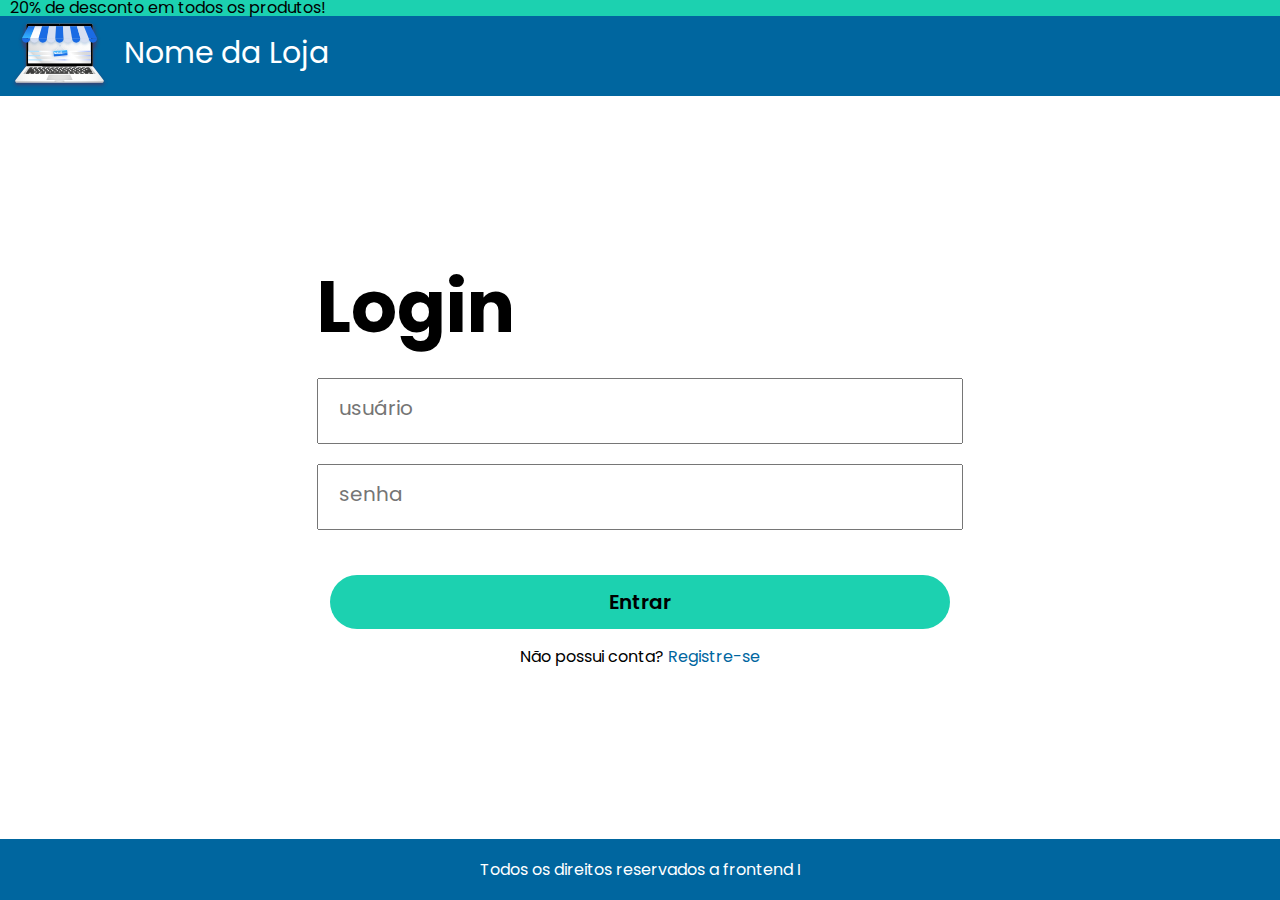
<file: index.html>
<!DOCTYPE html>
<html lang="pt-br">
<head>
  <meta charset="UTF-8">
  <meta http-equiv="X-UA-Compatible" content="IE=edge">
  <meta name="viewport" content="width=device-width, initial-scale=1.0">
  <link rel="preconnect" href="https://fonts.googleapis.com">
  <link rel="preconnect" href="https://fonts.gstatic.com" crossorigin>
  <!-- Evite usar muitos estilos de fonte. Use somente o que você usa. Muitos estilos demoram mais para carregar a página e podem gerar código inútil -->
  <link href="https://fonts.googleapis.com/css2?family=Poppins:ital,wght@0,100;0,200;0,300;0,400;0,500;0,600;0,700;0,800;0,900;1,100;1,200;1,300;1,400;1,500;1,600;1,700;1,800;1,900&display=swap" rel="stylesheet">
  
  <!-- isso não precisa ficar numa pasta separada -->
  <link rel="stylesheet" href="./css_reset/css_reset.css">
  
  <!-- Tente juntar todos os estilos numa pasta só. Ex. styles -->
  <link rel="stylesheet" href="./css/style.css">
  <title>Formulários Frontend I</title>
</head>

<body>

  <!-- Você não precisa nomear toda div ou section com "container". É redundante. use nome de classes mais auto-descritivas. Ex. topbar -->
  <div class="container__master__root">
    <header>
      <!-- Tente usar a metodologia BEM para nomear as classes. https://desenvolvimentoparaweb.com/css/bem/ -->
      <section class="container__header__one">
        <div class="container__header__one__child">
          <p>20% de desconto em todos os produtos!</p>
        </div>
      </section>

      <section class="container__header__two">
        <!-- Cuidado para não exagerar nas divs. Busque sempre um código mais limpo e conciso -->
        <div class="container__header__two__child">
          <div class="image__and__title">
            <img class='image__logo' src="./assets/imgs/logo_1.svg" alt="Logo do site">
            <!-- Tenha atenção ao uso correto das tags. Não é legal ter 2 h1 na mesma página. Seu código além de limpo precisa ser semântico e de fácil compreensão. Principalmente do papel de cada elemento dentro do código. -->
            <h1 class="title__home">Nome da Loja</h1>
          </div>
        </div>
      </section>
    </header>

    <main class="container__main">
      <div class="container__main__child">
        <!-- Porque essa div vazia? -->
        <div>
          <h1 class="title__main__child">Login</h1>
          <form class="login__form">
            <!-- Não use inputs sem labels. Detona a acessibilidade e torna o código menos semântico. -->
            <input class="input__form" type="text" placeholder="usuário">
            <!-- Usar o placeholder como label é uma má prática. https://www.felipefialho.com/blog/nao-use-placeholder-no-lugar-da-label/ -->
            <input class="input__form" type="password" placeholder="senha">
          </form>

          <div class="container__button__register">
            <!-- Button tá fora do form. Nesse caso você pode usar o <input type='submit'> -->
            <button class="button__open">Entrar</button>
            <!-- conhece a tag <small>? Como diriam meus amigos paulistas... da hora!-->
            <p>Não possui conta? <a class="link__button" href="#">Registre-se</a></p>
          </div>
        </div>
      </div>
    </main>

    <footer class="container__footer">
      <div class="container__footer__child">
        <div class="title__footer__child">Todos os direitos reservados a frontend I</div>
      </div>
    </footer>
  </div>
</body>

</html>
</file>
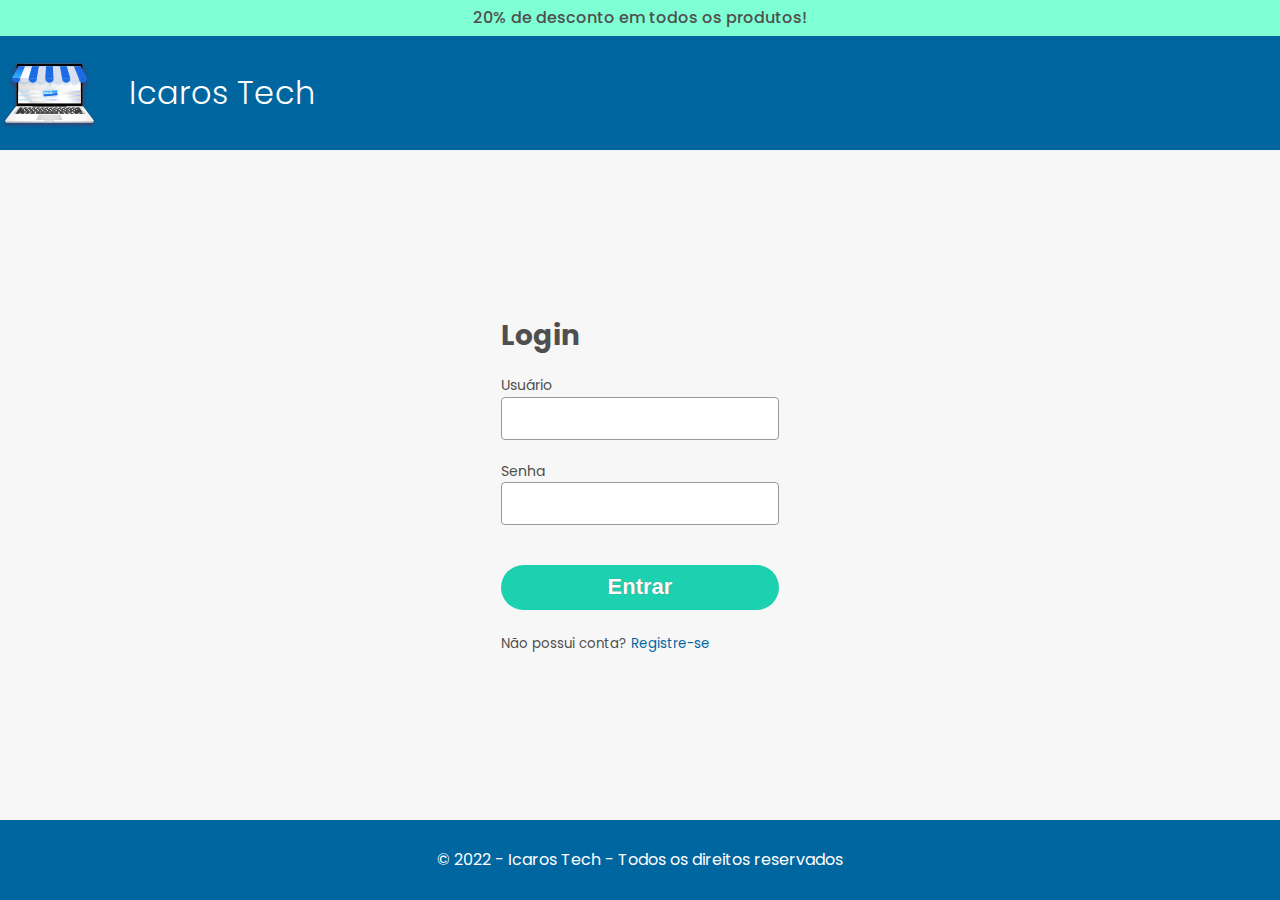
<file: new/index.html>
<!DOCTYPE html>
<html lang="en">
<head>
  <meta charset="UTF-8">
  <meta http-equiv="X-UA-Compatible" content="IE=edge">
  <meta name="viewport" content="width=device-width, initial-scale=1.0">
  <link rel="preconnect" href="https://fonts.googleapis.com">
  <link rel="preconnect" href="https://fonts.gstatic.com" crossorigin>
  <link href="https://fonts.googleapis.com/css2?family=Poppins:wght@300;400;500;700display=swap" rel="stylesheet">  
  <link rel="stylesheet" href="styles/reset.css">
  <link rel="stylesheet" href="styles/main.css">
  <link rel="stylesheet" href="styles/darkmode.css">
  <title>Formulários Frontend I</title>
</head>
<body>
  <header class="main__header">
    <section class="notifications">
      <p>20% de desconto em todos os produtos!</p>
    </section>
    <section class="topbar">
      <div class="topbar__container">
        <div class="brand">
          <img class='brand__logo' src="images/logo.svg" alt="Logo do site">
          <h1 class="brand__name">Icaros Tech</h1>
        </div>
      </div>
    </section>
  </header>
  <main class="main__content">
    <div class="main__container">
      <section class="login__form">
        <form action="#" class="form">
          <h2 class='form__title'>Login</h2>
          <div class="input-group">
            <label for="username">Usuário</label>
            <input type="text" id='username' name="username" required>
          </div>
          <div class="input-group">
            <label for="password">Senha</label>
            <input type="password" id='password' name="password" required>
          </div>
          <input type="submit" value="Entrar" class='form__submit'>
          <small class="form__help">Não possui conta? <a class='form__link' href="#">Registre-se</a></small>
        </form>
      </section>    
    </div>
  </main>
  <footer class="main__footer">
    <div class="footer__disclaimer">
      <p>&copy; 2022 - Icaros Tech - Todos os direitos reservados</p>
    </div>
  </footer>
</body>
</html>
</file>
<file: css/style.css>
/* 
Já comentei sobre os "Containers".
Veja que aqui no teu CSS esse termo 
'container' aparece 13 vezes. Isso dificulta
a compreensão do elemento real que estamos
trabalhando. Por isso classes mais descritivas
são melhores.

ex.

.topbar {...}
.topbar__container {...}
.topbar__header {...}
*/

/*************** header ******************/ 
.container__master__root {
  width: 100%; 
  height: 100vh;       
  display: flex; /* em linha */ 
  flex-direction: column; 
  justify-content: space-between;   
}

.container__header__one {
  background-color: #1CD1B0;   
} 

.container__header__one__child { 
  width: 1260px;  
  margin: 0 auto;    
}

.container__header__two {
  background-color: #00669F;  
}

.container__header__two__child {
  height: 80px; 
  width: 1260px;       
  margin: 0 auto;  
}

.image__and__title {
  display: flex;
  justify-content: flex-start; 
  align-items: center;  
}

.image__logo {
  margin-right: 15px; 
}

.title__home {
  font-size: 30px;
  font-weight: 400; 
  color: #fff;
}

/******************** main ********************/ 
.container__main__child {
  width: 1260px; 
  margin: 0 auto; 
  align-self: stretch;  
  display: flex;
  justify-content: center; 
} 

.title__main__child {
  font-size: 72px; 
  font-weight: 700 bold; 
  text-align: start; 
  margin-bottom: 35px;   
}

.login__form {
  display: flex;
  flex-direction: column;   
}

.input__form {
  width: 620px;
  height: 60px; 
  margin-bottom: 20px; 
  padding-left: 20px; 
}

.input__form::placeholder {  
  font-size: 20px;  
}

.container__button__register {
  margin-top: 25px;    
  display: flex; 
  flex-direction: column;
  justify-content: center; 
  align-items: center;  
}

.button__open {
  margin-bottom: 20px; 
  width: 620px; 
  height: 54px; 
  background-color: #1CD1B0; 
  border-radius: 5rem; 
  font-size: 20px; 
  font-weight: 600; 
  border: none;
  cursor: pointer; 
}

.link__button {
  color: #00669F;
  text-decoration: none; 
}

/******************* footer ****************************/
.container__footer {
  background-color: #00669F;  
}

.container__footer__child {
  width: 1260px;  
  height: 61px;
  margin: 0 auto; 
  display: flex;
  justify-content: center;
  align-items: center;  
}

.title__footer__child {
  color: #fff;
}

@media(max-width: 1260px) {
  .container__header__one__child {
    width: 95%; 
  }

  .container__header__two__child {
    width: 95%;  
  }

  .container__main__child {
    width: 95%; 
  } 

  .container__footer__child { 
    width: 95%;
  }
}
/* 0 a 699 */
@media(max-width: 699px) {
  .input__form {
    width: 400px;     
  }

  .button__open {
    width: 400px;  
  } 
}

/* 0 a 470 */ 
@media(max-width: 470px) {
  .input__form {
    width: 300px;     
  }

  .button__open {
    width: 300px;   
  } 
}
</file>
<file: new/styles/main.css>
/* Barra de notificações*/
.notifications {
  background-color: var(--notifications__background-color, #7fffd4);
  padding-block: 0.5rem;
  text-align: center;
  font-weight: var(--font__medium);
  height: 3.6rem;
}
/* Seções principais*/
.main__header {
  background-color: var(--main-header__background-color, #00669f);
  height: calc(3.6rem + 11.4rem);
}
.main__content {
  min-height: calc(100% - 15rem - 8rem);
  display: flex;
  align-items: center;
  justify-content: center;
}
.main__container {
  display: flex;
  align-items: center;
  justify-content: center;
  padding: 2rem;
}
.main__footer {
  background-color: var(--main-footer__background-color, #00669f);
  height: 8rem;
  display: flex;
  align-items: stretch;
}
/*TOPBAR*/
.topbar__container {
  padding-block: 2rem;
  max-width: var(--layout__max-width);
  margin-inline: auto;
  height: var(--topbar__height, 11.4rem);
}
/* Brand */
.brand {
  display: flex;
  flex-flow: row nowrap;
  align-items: center;
  justify-content: flex-start;
}
.brand__logo {
  margin-right: 3rem;
}
.brand__name {
  color: var(--brand-name__font-color, #fff);
  font-weight: var(--font__light);
}
/* Form */
.form__title {
  font-size: 2.8rem;
  margin-bottom: 1.5rem;
}
.form__submit {
  unset: all;
  width: 100%;
  border: 0;
  height: 4.5rem;
  border-radius: 4.5rem;
  font-size: 2.2rem;
  font-weight: var(--font__bold);
  color: var(--submit-button__font-color, #fff);
  background-color: var(--submit-button__background-color, #1cd1b0);
  margin-block: 2rem;
  text-shadow: 0 0 1px #666;
  cursor: pointer;
}
.form__link {
  color: var(--form-link__font-color, #00669f);
  text-decoration: none;
}
.form__link:hover,
.form__link:focus {
  text-decoration: underline;
}
.input-group {
  display: flex;
  flex-direction: column;
  margin-bottom: 2rem;
}
.input-group label {
  font-size: 1.4rem;
}
.input-group input:not(.submit) {
  border-radius: 0.4rem;
  border: var(--input__border, 1px solid #999);
  padding: 1rem;
  font-size: 1.8rem;
  color: var(--input__font-color, #444);
  background-color: var(--input__background-color, #fff);
}
/* Footer disclaimer*/
.footer__disclaimer {
  text-align: center;
  padding-inline: 1.5rem;
  width: 100%;
  color: var(--footer-disclaimer__font-color, #fff);
  display: flex;
  align-items: center;
  justify-content: center;
}
</file>
<file: new/styles/darkmode.css>
.dark {
  --color__background--default: #222;
  --color__text--default: #aaa;
  --notifications__background-color: #111;
  --main-header__background-color: #555;
  --main-footer__background-color: #555;
  --form-link__font-color: #fff;
}
</file>
